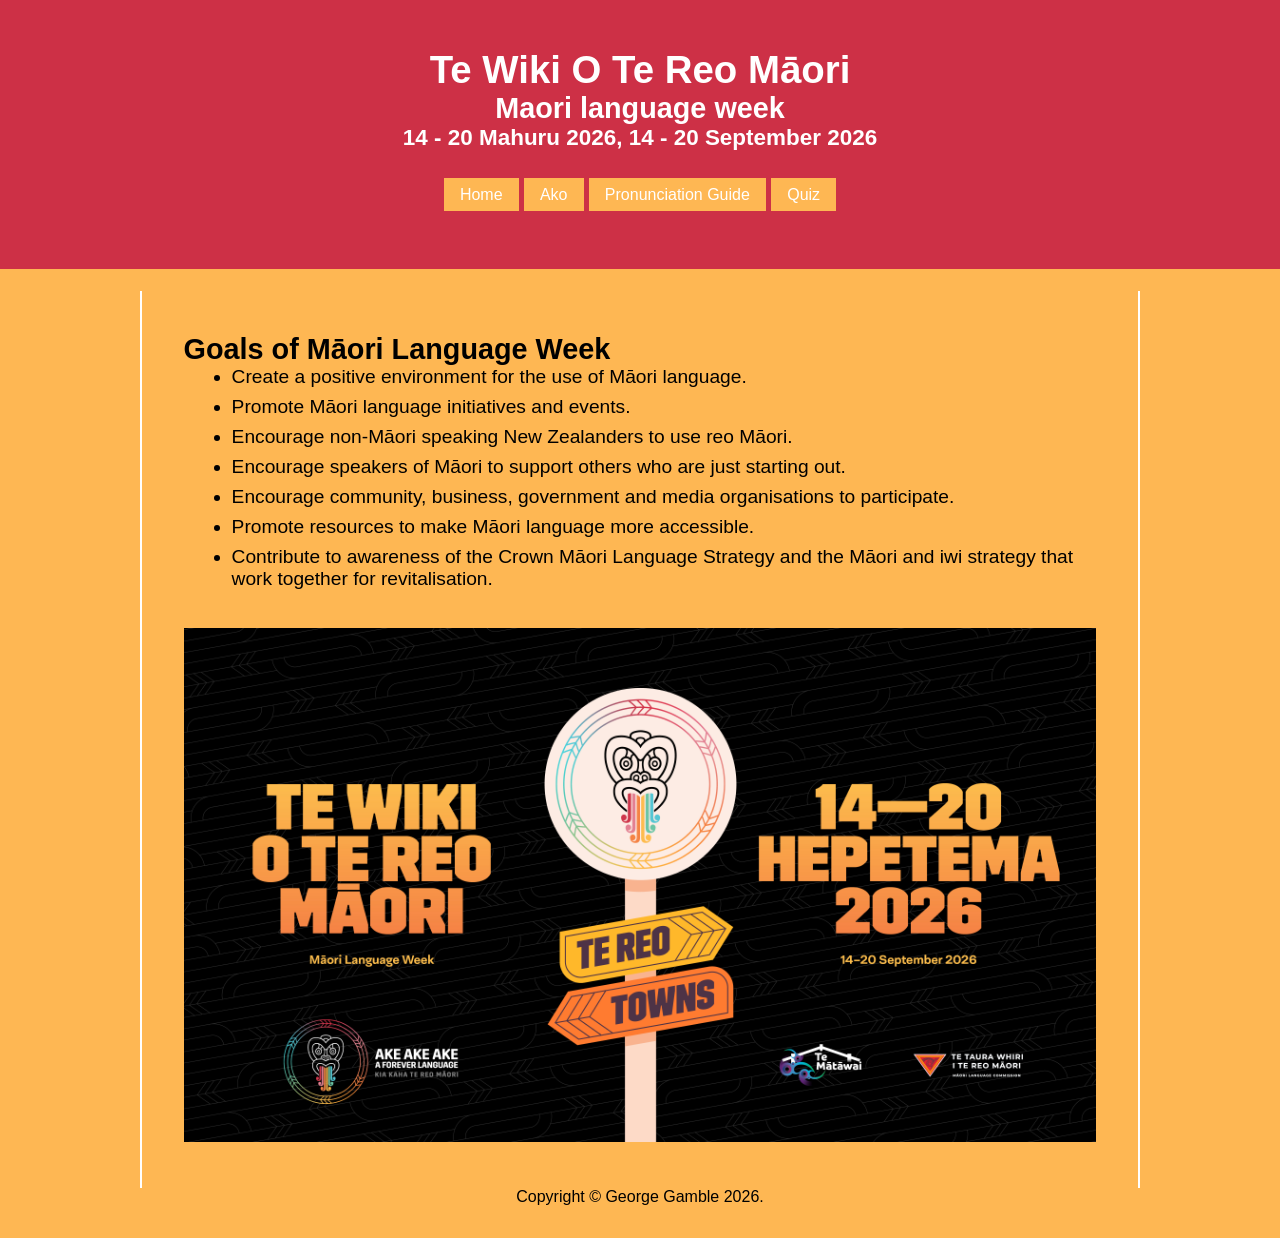
<file: index.html>
<!doctype html>
<html lang="en">
    
    <!-- *****************************
         Author: George Gamble
         Creation date: 17 August 2026
         ***************************** -->
    
<head>
    <title>Te Wiki O Te Reo M&amacr;ori</title>
    <meta charset="UTF-8">
    <meta name="viewport" content="width=device-width, initial-scale=1">
    
    <link href="stylesheet.css" rel="stylesheet">
    
</head>
    
<body>

    <header>
        <div>
            <h1>Te Wiki O Te Reo M&amacr;ori</h1>
            <h2>Maori language week</h2>
            <h3>14 - 20 Mahuru 2026, 14 - 20 September 2026</h3>
        </div>

        <nav> <!-- Navigation menu -->
            <a href="index.html">Home</a>
            <a href="ako.html">Ako</a>
            <a href="pronunciation-guide.html">Pronunciation Guide</a>
            <a href="quiz.html">Quiz</a>
        </nav>
    </header>
    
<main>
    <section>
        
        <article class="goals">
            <h2>Goals of M&amacr;ori Language Week</h2>
        <ul>
            <li class="goals-list">Create a positive environment for the use of M&amacr;ori language.</li>
            <li class="goals-list">Promote M&amacr;ori language initiatives and events.</li>
            <li class="goals-list">Encourage non-M&amacr;ori speaking New Zealanders to use reo M&amacr;ori.</li>
            <li class="goals-list">Encourage speakers of M&amacr;ori to support others who are just starting out.</li>
            <li class="goals-list">Encourage community, business, government and media organisations to participate.</li>
            <li class="goals-list">Promote resources to make M&amacr;ori language more accessible.</li>
            <li class="goals-list">Contribute to awareness of the Crown M&amacr;ori Language Strategy and the M&amacr;ori and iwi strategy that work together for revitalisation.</li>
        </ul>
        </article>
        
        <article>
            <img src="images/Reo_Towns_Te_Wiki_Wallpaper.jpg">
        </article>

    </section>
</main>

<footer>
    <p>Copyright &copy; George Gamble 2026.</p>
</footer>
     
</body>
</html>
</file>
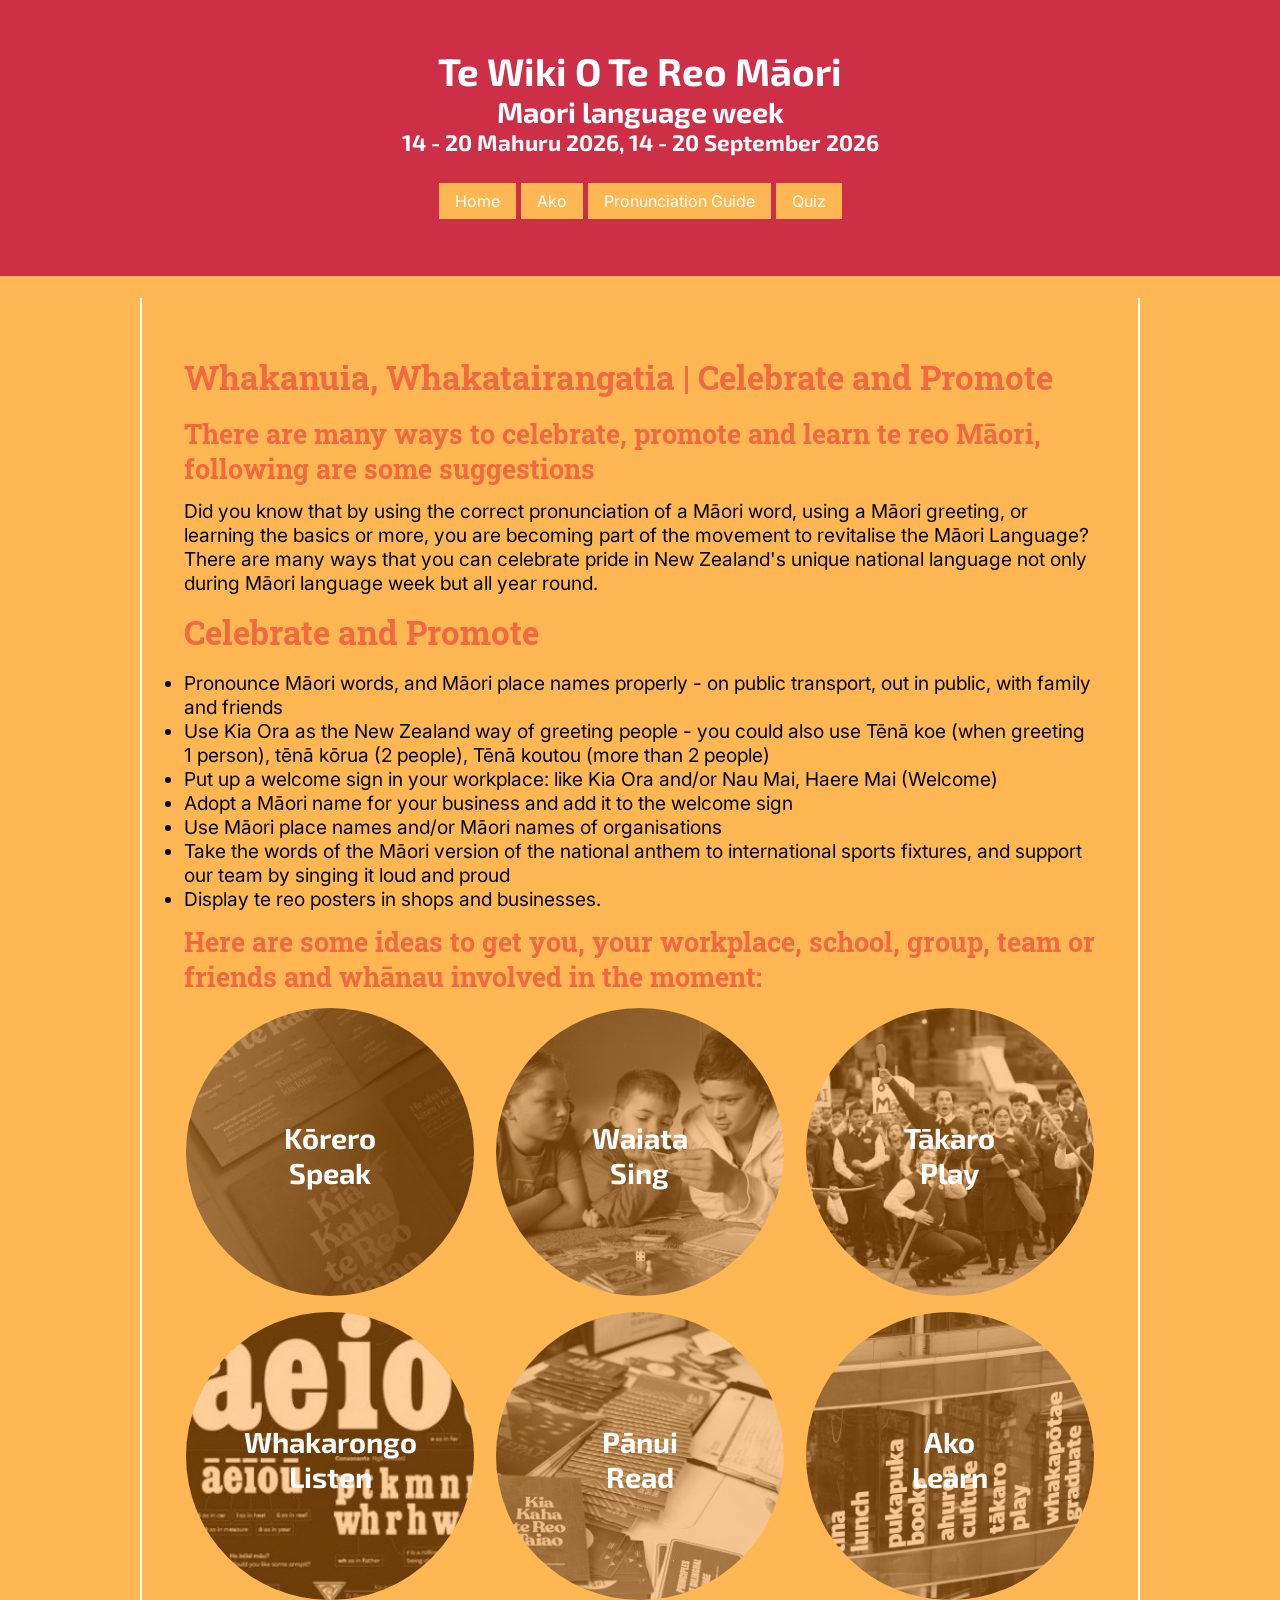
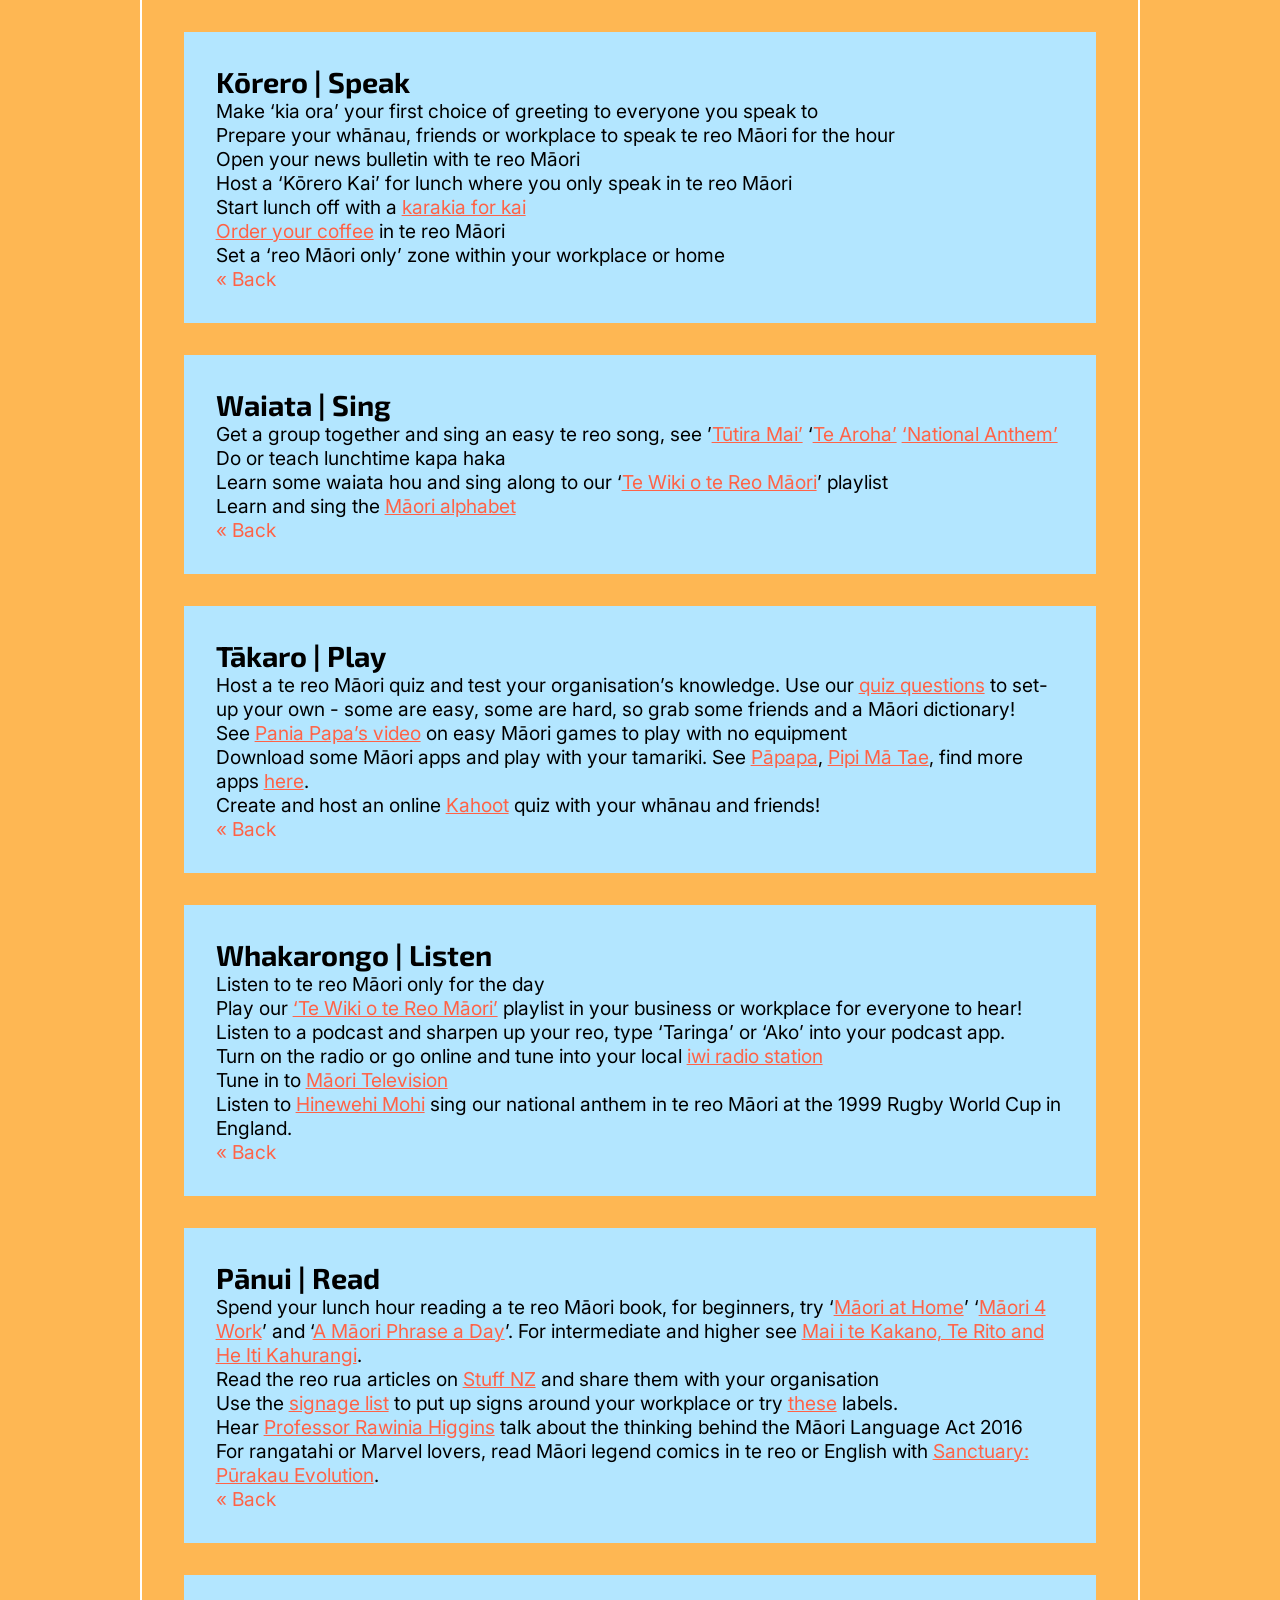
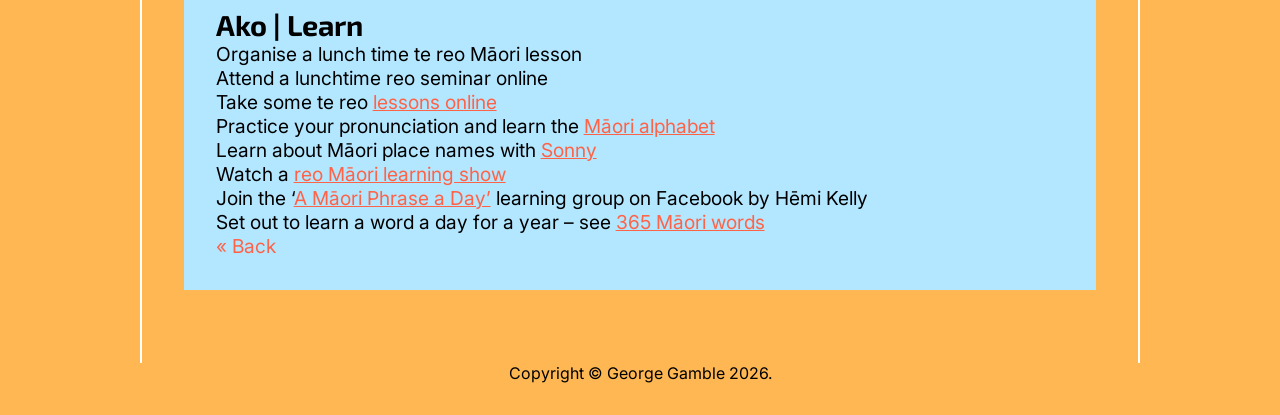
<file: ako.html>
<!DOCTYPE html>
<html lang="mi"> <!-- Māori language. -->
    
    <!-- *****************************
         Author: George Gamble
         Creation date: 19 August 2026
         ***************************** 
    -->
    
<head>
    <title>Te Wiki O Te Reo Māori</title>
    <meta charset="UTF-8">
    <meta name="viewport" content="width=device-width, initial-scale=1">
    
<link rel="preconnect" href="https://fonts.googleapis.com">
<link rel="preconnect" href="https://fonts.gstatic.com" crossorigin>
<link href="https://fonts.googleapis.com/css2?family=Exo+2:ital,wght@0,100..900;1,100..900&family=Inter:ital,opsz,wght@0,14..32,100..900;1,14..32,100..900&family=Roboto+Slab:wght@100..900&display=swap" rel="stylesheet">

    <link href="stylesheet.css" rel="stylesheet">
</head>   
    
<body>

    <header>
        <div>
            <h1>Te Wiki O Te Reo Māori</h1>
            <h2>Maori language week</h2>
            <h3>14 - 20 Mahuru 2026, 14 - 20 September 2026</h3>
        </div>

        <nav> <!-- Navigation menu -->
            <a href="index.html">Home</a>
            <a href="ako.html">Ako</a>
            <a href="pronunciation-guide.html">Pronunciation Guide</a>
            <a href="quiz.html">Quiz</a>
        </nav>
    </header>
    
<main>
    <section class="celebrate">
        <article>
            <h1>Whakanuia, Whakatairangatia | Celebrate and Promote</h1>

            <h3>There are many ways to celebrate, promote and learn te reo M&amacr;ori, following are some suggestions</h3>

            <p>Did you know that by using the correct pronunciation of a M&amacr;ori word, using a M&amacr;ori greeting, or learning the basics or more, you are becoming part of the movement to revitalise the M&amacr;ori Language?</p>

            <p>There are many ways that you can celebrate pride in New Zealand's unique national language not only during Māori language week but all year round.</p>

            <h1>Celebrate and Promote</h1>
            
            <ul class="intro-list">
                <li>Pronounce M&amacr;ori words, and M&amacr;ori place names properly - on public transport, out in public, with family and friends</li>
                <li>Use Kia Ora as the New Zealand way of greeting people - you could also use Tēnā koe (when greeting 1 person), tēnā kōrua (2 people), Tēnā koutou (more than 2 people)</li>
                <li>Put up a welcome sign in your workplace: like Kia Ora and/or Nau Mai, Haere Mai (Welcome)</li>
                <li>Adopt a M&amacr;ori name for your business and add it to the welcome sign</li> 
                <li>Use M&amacr;ori place names and/or M&amacr;ori names of organisations</li>
                <li>Take the words of the Māori version of the national anthem to international sports fixtures, and support our team by singing it loud and proud</li>
                <li>Display te reo posters in shops and businesses.</li>
            </ul>
        </article>
        
        <article>
            <h3 class="ideas">
              Here are some ideas to get you, your workplace, school, group, team or friends and whānau involved in the moment:</h3>

            <div class="ideas-grid">

                    <a href="#kōrero" class="tahi">
                        <h2>
                            Kōrero
                            <br />
                            Speak
                        </h2>
                    </a>

                    <a href="#waiata" class="rua">
                        <h2>
                            Waiata
                            <br />
                            Sing
                        </h2>
                    </a>

                    <a href="#tākaro" class="toru">
                        <h2>
                            Tākaro
                            <br />
                            Play
                        </h2>
                    </a>

                    <a href="#whakarongo" class="wha">
                        <h2>
                            Whakarongo
                            <br />
                            Listen
                        </h2>
                    </a>

                    <a href="#pānui" class="rima">
                        <h2>
                            Pānui
                            <br />
                            Read
                        </h2>
                    </a>
                    
                    <a href="#ako" class="ono">
                        <h2>
                            Ako
                            <br />
                            Learn
                        </h2>
                    </a>

            </div>
        </article>
        
        <article>

            <div class="ideas-block">
                <h2 id="kōrero">Kōrero | Speak</h2>
                <ul>
                    <li>Make ‘kia ora’ your first choice of greeting to everyone you speak to</li>
                    <li>Prepare your whānau, friends or workplace to speak te reo Māori for the hour</li>
                    <li>Open your news bulletin with te reo Māori</li>
                    <li>Host a ‘Kōrero Kai’ for lunch where you only speak in te reo Māori</li>
                    <li>Start lunch off with a <a rel="noopener" href="https://www.youtube.com/playlist?list=PL6B9BBC669E894E3D" target="_blank">karakia for kai</a>
                    </li>
                    <li>
                    <a rel="noopener" href="https://tetaurawhiri.govt.nz/rauemi-a-ipurangi/rauemi/kawhe/" target="_blank">Order your coffee</a> in te reo Māori</li>
                    <li>Set a ‘reo Māori only’ zone within your workplace or home</li>
                </ul>
                <a class="backlink" href="#ideas-start">&laquo; Back</a>
            </div>

            <div class="ideas-block">
                <h2 id="waiata">Waiata | Sing</h2>
                <ul>
                    <li>Get a group together and sing an easy te reo song, see ’<a rel="noopener" href="https://www.youtube.com/watch?v=fLq9xGxFGnQ" target="_blank">Tūtira Mai’</a> ‘<a rel="noopener" href="https://www.youtube.com/watch?v=uefJdSCkzPo" target="_blank">Te Aroha’</a> <a rel="noopener" href="https://www.youtube.com/watch?v=Z2ToGR1Sb98" target="_blank">‘National Anthem’</a>
                    </li>
                    <li>Do or teach lunchtime kapa haka</li>
                    <li>Learn some waiata hou and sing along to our ‘<a rel="noopener" href="https://open.spotify.com/playlist/5REACIoyxsgA07zGPTgxjd?si=OZTH36T9Quy_OtfSgTCrug" target="_blank">Te Wiki o te Reo Māori</a>’ playlist</li>
                    <li>Learn and sing the <a rel="noopener" href="https://purarangi.twoa.ac.nz/?fbclid=IwAR1LZ9u-KusBwdNvhUJF0g0aBV4DSne_AJ0-f-W0A2v3BgWDWhrOSQ52Q88" target="_blank">Māori alphabet</a>
                    </li>
                </ul>
                <a class="backlink" href="#ideas-start">&laquo; Back</a>
            </div>

            <div class="ideas-block">
                <h2 id="tākaro">Tākaro | Play</h2>
                <ul>
                    <li>Host a te reo Māori quiz and test your organisation’s knowledge. Use our <a rel="noopener" href="https://d3n8a8pro7vhmx.cloudfront.net/tetaurawhiri/pages/43/attachments/original/1598936890/Nau-mai-ki-te-Wiki-o-te-Reo-Maori-Uiui-Whakangahau.docx?1598936890" target="_blank">quiz questions</a> to set-up your own - some are easy, some are hard, so grab some friends and a Māori dictionary!</li>
                    <li>See <a rel="noopener" href="https://www.facebook.com/watch/live/?v=2657481541041820&amp;ref=search" target="_blank">Pania Papa’s video</a> on easy Māori games to play with no equipment</li>
                    <li>Download some Māori apps and play with your tamariki. See <a rel="noopener" href="https://play.google.com/store/apps/dev?id=6872636093325420402&amp;hl=en" target="_blank">Pāpapa</a>, <a rel="noopener" href="https://apps.apple.com/nz/app/tae-colours/id1194827736" target="_blank">Pipi Mā Tae</a>, find more apps <a rel="noopener" href="https://subjectguides.ara.ac.nz/maorilanguage/apps" target="_blank">here</a>.</li>
                    <li>Create and host an online <a rel="noopener" href="https://kahoot.com" target="_blank">Kahoot</a> quiz with your whānau and friends!</li>
                </ul>
                <a class="backlink" href="#ideas-start">&laquo; Back</a>
            </div>

            <div class="ideas-block">
                <h2 id="whakarongo">Whakarongo | Listen</h2>
                <ul>
                    <li>Listen to te reo Māori only for the day</li>
                    <li>Play our <a rel="noopener" href="https://open.spotify.com/playlist/5REACIoyxsgA07zGPTgxjd?si=OZTH36T9Quy_OtfSgTCrug" target="_blank">‘Te Wiki o te Reo Māori’</a> playlist in your business or workplace for everyone to hear!</li>
                    <li>Listen to a podcast and sharpen up your reo, type ‘Taringa’ or ‘Ako’ into your podcast app.<br>Turn on the radio or go online and tune into your local <a rel="noopener" href="http://www.irirangi.net/iwi-stations.aspx" target="_blank">iwi radio station</a>
                    </li>
                    <li>Tune in to <a rel="noopener" href="https://www.maoritelevision.com/" target="_blank">Māori Television</a>
                    </li>
                    <li>Listen to <a rel="noopener" href="https://www.youtube.com/watch?v=3Wt7WGkhsDs" target="_blank">Hinewehi Mohi</a> sing our national anthem in te reo Māori at the 1999 Rugby World Cup in England.</li>
                </ul>
                <a class="backlink" href="#ideas-start">&laquo; Back</a>
            </div>

            <div class="ideas-block">
                <h2 id="pānui">Pānui | Read</h2>
                <ul>
                    <li>Spend your lunch hour reading a te reo Māori book, for beginners, try ‘<a rel="noopener" href="https://www.penguin.co.nz/books/maori-at-home-9780143771470" target="_blank">Māori at Home</a>’ ‘<a rel="noopener" href="https://www.penguin.co.nz/books/maori-at-work-9780143773344" target="_blank">Māori 4 Work</a>’ and ‘<a rel="noopener" href="https://www.penguin.co.nz/books/maori-at-work-9780143773344" target="_blank">A Māori Phrase a Day</a>’. For intermediate and higher see <a rel="noopener" href="https://www.wananga.com/books.html" target="_blank">Mai i te Kakano, Te Rito and He Iti Kahurangi</a>.</li>
                    <li>Read the reo rua articles on <a rel="noopener" href="https://www.stuff.co.nz/pou-tiaki" target="_blank">Stuff NZ</a> and share them with your organisation</li>
                    <li>Use the <a rel="noopener" href="https://www.tetaurawhiri.govt.nz/ako/bilingual-signage/" target="_blank">signage list</a> to put up signs around your workplace or try <a rel="noopener" href="https://tetaurawhiri.govt.nz/rauemi-a-ipurangi/rauemi/everyday-labels/" target="_blank">these</a> labels.</li>
                    <li>Hear <a rel="noopener" href="https://www.victoria.ac.nz/capital-thinking/te-reo" target="_blank">Professor Rawinia Higgins</a> talk about the thinking behind the Māori Language Act 2016</li>
                    <li>For rangatahi or Marvel lovers, read Māori legend comics in te reo or English with <a rel="noopener" href="https://www.sanctuary.maori.nz/bundles/te-reo-maori" target="_blank">Sanctuary: Pūrakau Evolution</a>.</li>
                </ul>
                <a class="backlink" href="#ideas-start">&laquo; Back</a>
            </div>

            <div class="ideas-block">
                <h2 id="ako">Ako | Learn</h2>
                <ul>
                    <li>Organise a lunch time te reo Māori lesson</li>
                    <li>Attend a lunchtime reo seminar online</li>
                    <li>Take some te reo <a rel="noopener" href="http://www.tokureo.maori.nz/index.cfm/1,188,0,43,html/Series1" target="_blank">lessons online</a>
                    </li>
                    <li>Practice your pronunciation and learn the <a rel="noopener" href="https://purarangi.twoa.ac.nz/?fbclid=IwAR1LZ9u-KusBwdNvhUJF0g0aBV4DSne_AJ0-f-W0A2v3BgWDWhrOSQ52Q88" target="_blank">Māori alphabet</a>
                    </li>
                    <li>Learn about Māori place names with <a rel="noopener" href="https://vm.tiktok.com/JjCmU3F/" target="_blank">Sonny</a>
                    </li>
                    <li>Watch a <a rel="noopener" href="http://www.tokureo.maori.nz" target="_blank">reo Māori learning show</a>
                    </li>
                    <li>Join the ‘<a rel="noopener" href="https://www.facebook.com/groups/263436354660573" target="_blank">A Māori Phrase a Day’</a> learning group on Facebook by Hēmi Kelly</li>
                    <li>Set out to learn a word a day for a year – see <a rel="noopener" href="https://nzhistory.govt.nz/culture/maori-language-week/365-maori-words" target="_blank">365 Māori words</a>
                    </li>
                </ul>
                <a class="backlink" href="#ideas-start">&laquo; Back</a>
            </div>

        </article>
        
    </section>
</main>

<footer>
    <p>Copyright &copy; George Gamble 2026.</p>
</footer>
     
</body>
</html>
</file>
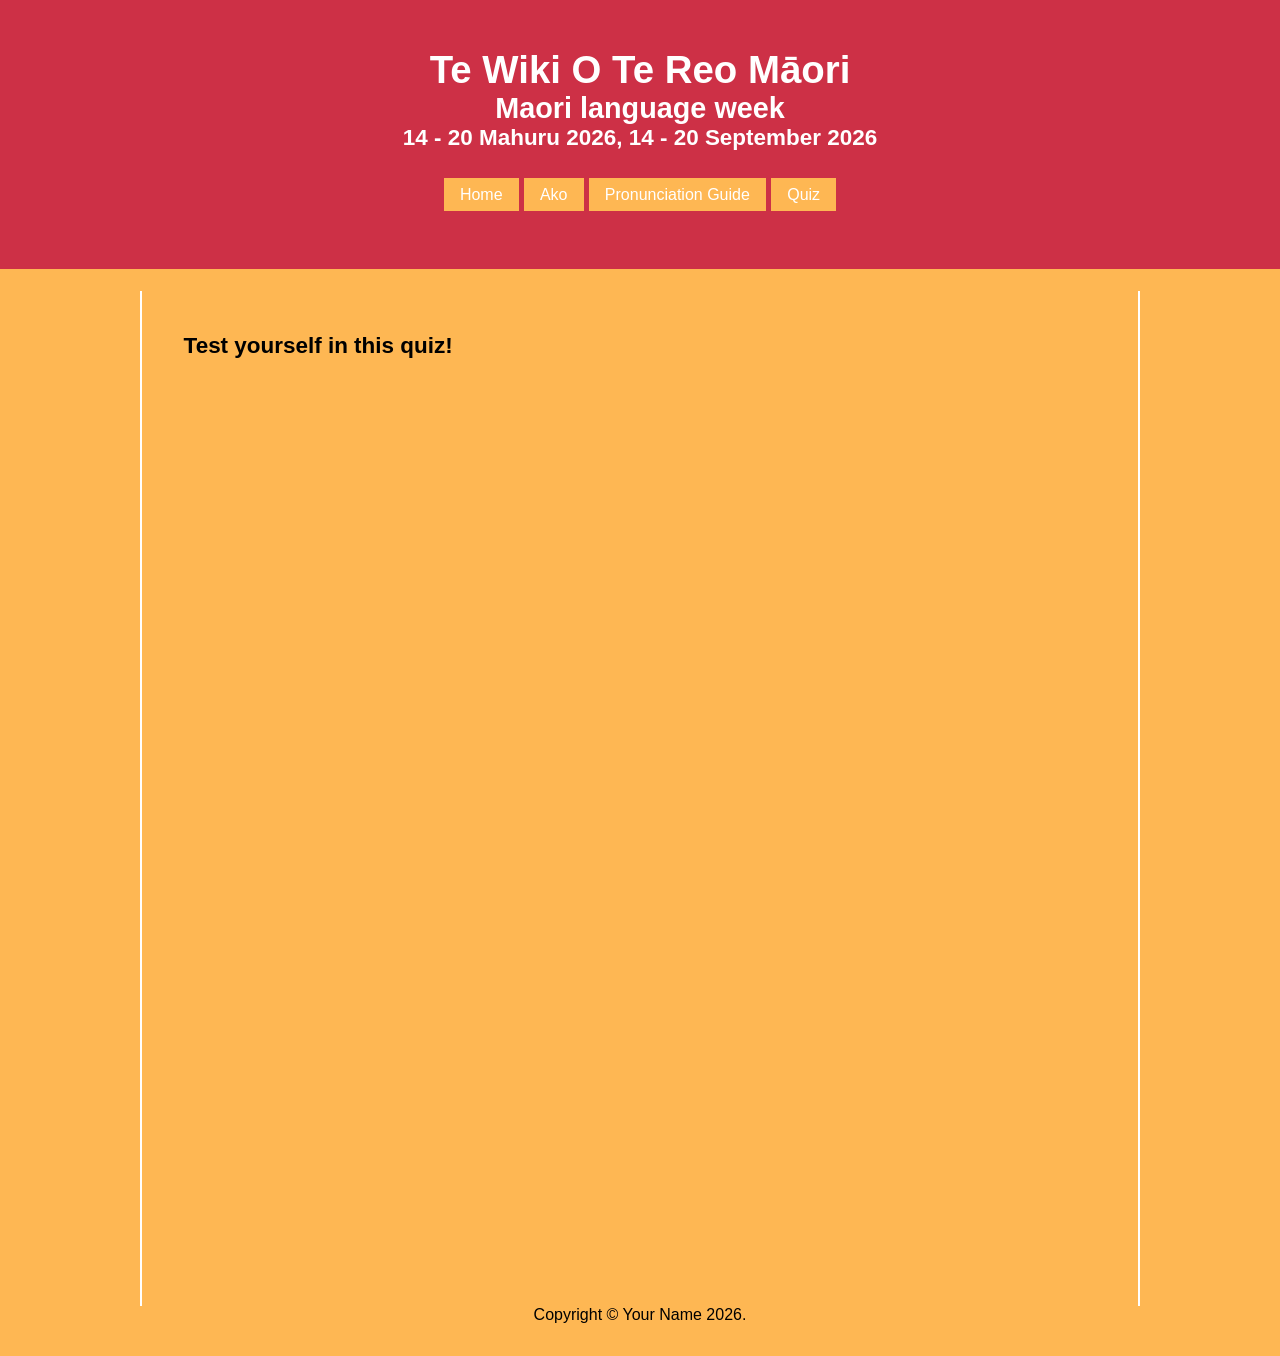
<file: quiz.html>
<!doctype html>
<html lang="en">
    
    <!-- *****************************
         Author: Your name
         Creation date: 2 August 2026
         ***************************** -->
    
<head>
    <title>Te Wiki O Te Reo Māori</title>
    <meta charset="UTF-8">
    <meta name="viewport" content="width=device-width, initial-scale=1">
    
    <link href="stylesheet.css" rel="stylesheet">
    
</head>   
    
<body>

     <header>
        <div>
            <h1>Te Wiki O Te Reo Māori</h1>
            <h2>Maori language week</h2>
            <h3>14 - 20 Mahuru 2026, 14 - 20 September 2026</h3>
        </div>

        <nav> <!-- Navigation menu -->
            <a href="index.html">Home</a>
            <a href="ako.html">Ako</a>
            <a href="pronunciation-guide.html">Pronunciation Guide</a>
            <a href="quiz.html">Quiz</a>
        </nav>
    </header>
    
<main class="page">
        <section>
            <article class="quiz">
                <h1>Test yourself in this quiz!</h1>
                
                <iframe src="https://docs.google.com/forms/d/e/1FAIpQLSfjsasl2h87CtL6pKDPQ5-rsap_9fUpXYqKv7aXEO1KAWlRSQ/viewform?embedded=true" height="900" frameborder="0" marginheight="0" marginwidth="0">Loading…</iframe>

            </article>
        </section>
</main>

<footer>
    <p>Copyright &copy; Your Name 2026.</p>
</footer>
     
</body>
</html>
</file>
<file: stylesheet.css>
/*
    Author: George Gamble
    Creation date: 17 August 2026
*/

* {
    margin: 0;
    padding:0;
    box-sizing:border-box;
}

@import url('https://fonts.googleapis.com/css2?family=Exo+2:ital,wght@0,100..900;1,100..900&family=Inter:ital,opsz,wght@0,14..32,100..900;1,14..32,100..900&family=Roboto+Slab:wght@100..900&display=swap');

/* ====== Typography ======*/

body {
    font-family: "inter", sans-serif;
    font-size: 1.2rem;
    background-color: #feb753;
}

h1, h2, h3 {
    font-family: "exo 2", sans-serif;
}

/* ====== page layout ======*/

header {
background-color: #cd3046;
text-align: center;
padding: 3rem 0;
color: #fff;
margin-bottom: 1.4rem;
}

main {
    max-width: 1000px;
    margin: 0 auto;
    padding: 2.6rem;
    border-left: solid 2px #fff;
    border-right: solid 2px #fff;
}

footer {
    font-size: 1rem;
    text-align: center;
    margin-bottom: 2rem;
}

/* ====== Navigation ======*/

nav {
    margin: 2rem 0 1rem 0;
}

nav a {
color: #fff;
font-size: 1rem;
text-decoration: none;
background-color: #feb753;
padding: .5rem 1rem .5rem 1rem;
}

nav a:hover {
    text-decoration: underline;
    background-color: #049021;
}

/* ====== Main Content ======*/

main img  {
    width: 100%
}

.goals {
margin-bottom: 2.4rem;
}

.goals-list {
    margin-left: 3rem;
    margin-bottom: 0.5rem

}

/* ====== Ako Page ======*/

.celebrate h1, .celebrate h3 {
    font-family: "Roboto Slab", serif;
}

.celebrate h1 {
    font-size: 1.7em;
    margin: 0.5em 0;
    color: #f06941;
}

.celebrate h3 {
    font-size: 1.4em;
    margin: 0.5em 0;
    color: #f06941;
}

.ideas-grid {
    display: grid;
    grid-template-columns: repeat(auto-fit, minmax(18rem, 1fr));
    gap: 1rem;
    align-items: center;
    max-width: 1000px;
}

.ideas-grid a {
    color: #fff;
    text-decoration: none;
    padding-top: 7rem;
    width: 18rem;
    height: 18rem;
    text-align: center;
    place-self: center;
    border-radius: 50%;
}

.ideas-grid a:hover {
    text-decoration: underline;
    opacity: 0.8;
    color:beige;
}

.tahi {
    background: url(images/bg-rauemi.jpg) no-repeat center center;
    background-size: cover;
}

.rua {
    background: url(images/Card-game-tamariki.jpg) no-repeat center center;
    background-size: cover;
}

.toru {
    background: url(images/haka.jpg) no-repeat center center;
    background-size: cover;
}

.wha {
    background: url(images/pronunciation-guide.jpg) no-repeat center center;
    background-size: cover;
}

.rima {
    background: url(images/Sign-ups.jpg) no-repeat center center;
    background-size: cover;
}

.ono {
    background: url(images/Te-Wiki.jpeg) no-repeat center center;
    background-size: cover;
}

.ideas-block {
    background-color: #b3e6ff;
    padding: 2rem;
    margin: 2rem 0;
}

.ideas-block ul {
    list-style-type: none;
}

.ideas-block a {
    color: tomato;

}

.ideas-block a:hover {
    color: #cd3046;
}

.backlink {
    text-decoration: none;
}
</file>
